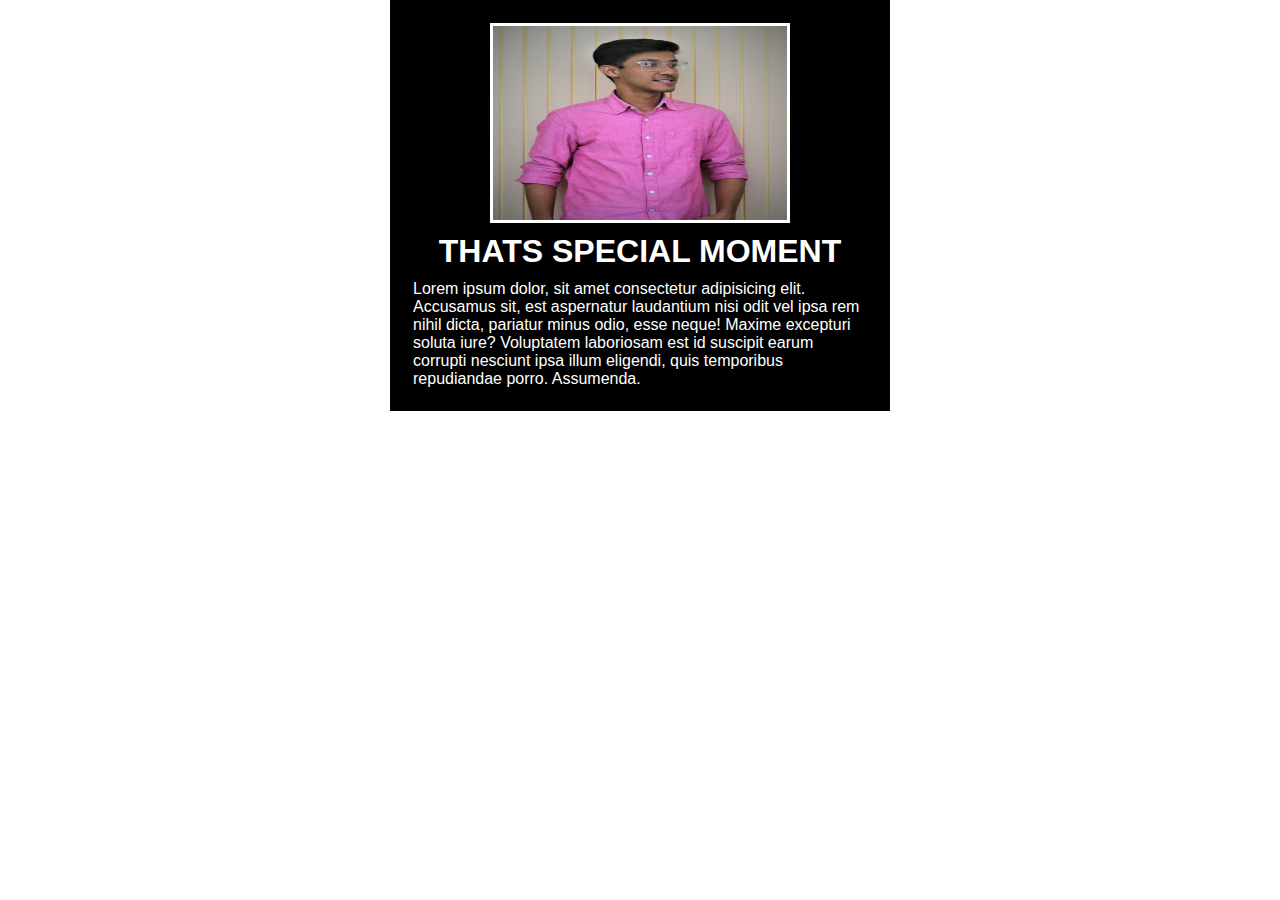
<file: 3.1 Nesting and Indentation/index.html>
<!-- Write your code below -->

<!DOCTYPE html>
<html>

<head>
  <meta charset="UTF-8">
  <title>My Web Page</title>
  <link rel="stylesheet" href="style.css">
</head>

<body>

  <div class="container">
    <img src="compEdit.jpg" alt="">
    <h1>THATS SPECIAL MOMENT </h1>
    <p>Lorem ipsum dolor, sit amet consectetur adipisicing elit. Accusamus sit, est aspernatur laudantium nisi odit vel
      ipsa rem nihil dicta, pariatur minus odio, esse neque! Maxime excepturi soluta iure? Voluptatem laboriosam est id
      suscipit earum corrupti nesciunt ipsa illum eligendi, quis temporibus repudiandae porro. Assumenda.</p>
  </div>

</body>

</html>
</file>
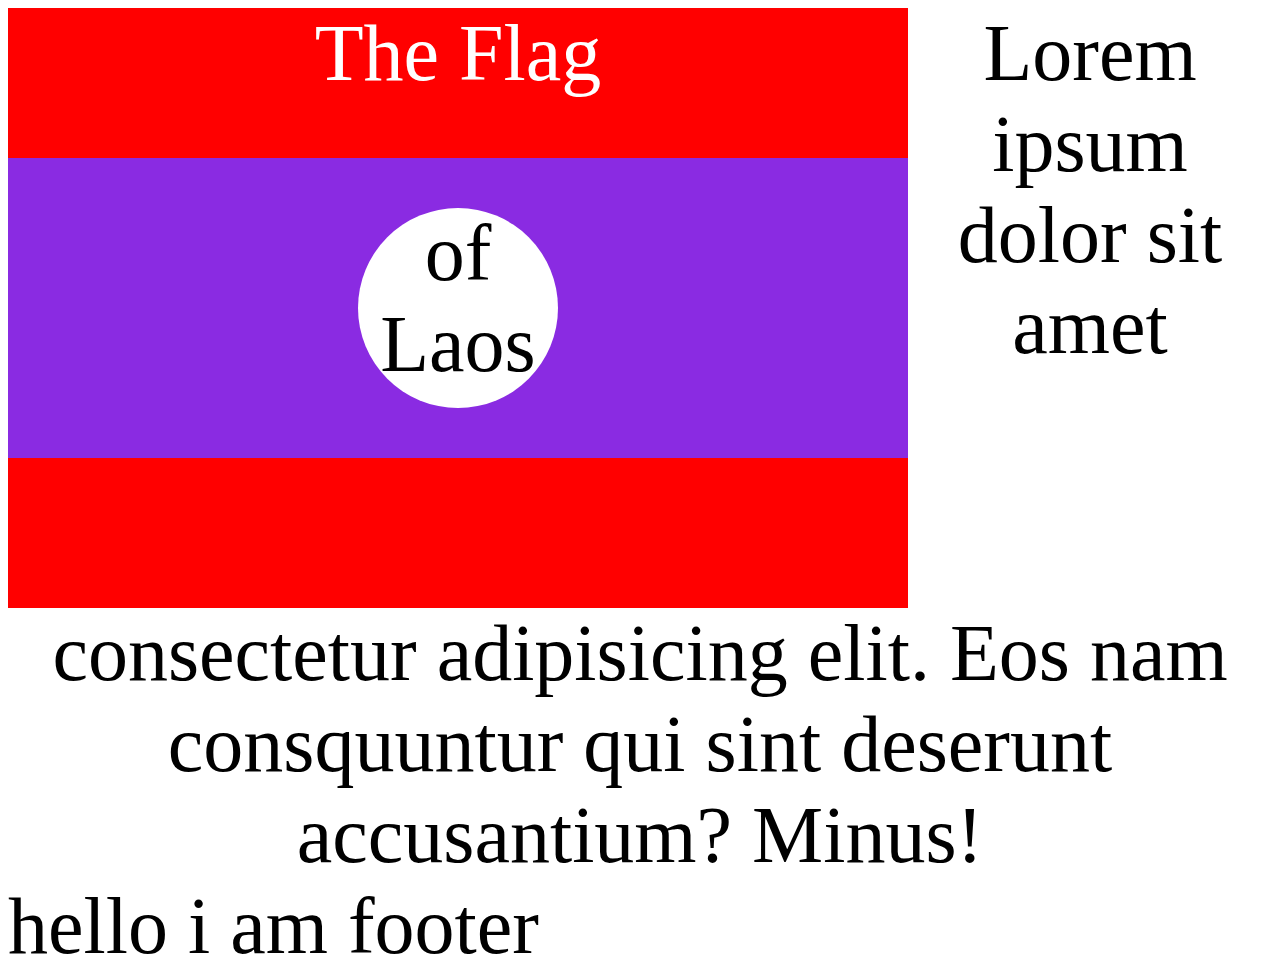
<file: Flag/index.html>
<!DOCTYPE html>
<html lang="en">

<head>
    <meta charset="UTF-8">
    <link rel="stylesheet" href="style.css">
    <meta http-equiv="X-UA-Compatible" content="IE=edge">
    <meta name="viewport" content="width=device-width, initial-scale=1.0">
    <title>Flag</title>
</head>

<body>
    <div class="flag">
        <p>The Flag</p>
        <div>
            <div>
                <p>of Laos</p>
            </div>
        </div>
    </div>

    <p id="black">Lorem ipsum dolor sit amet consectetur adipisicing elit. Eos nam consquuntur qui sint deserunt
        accusantium? Minus!</p>
        <footer>hello i am footer</footer>
</body>

</html>
</file>
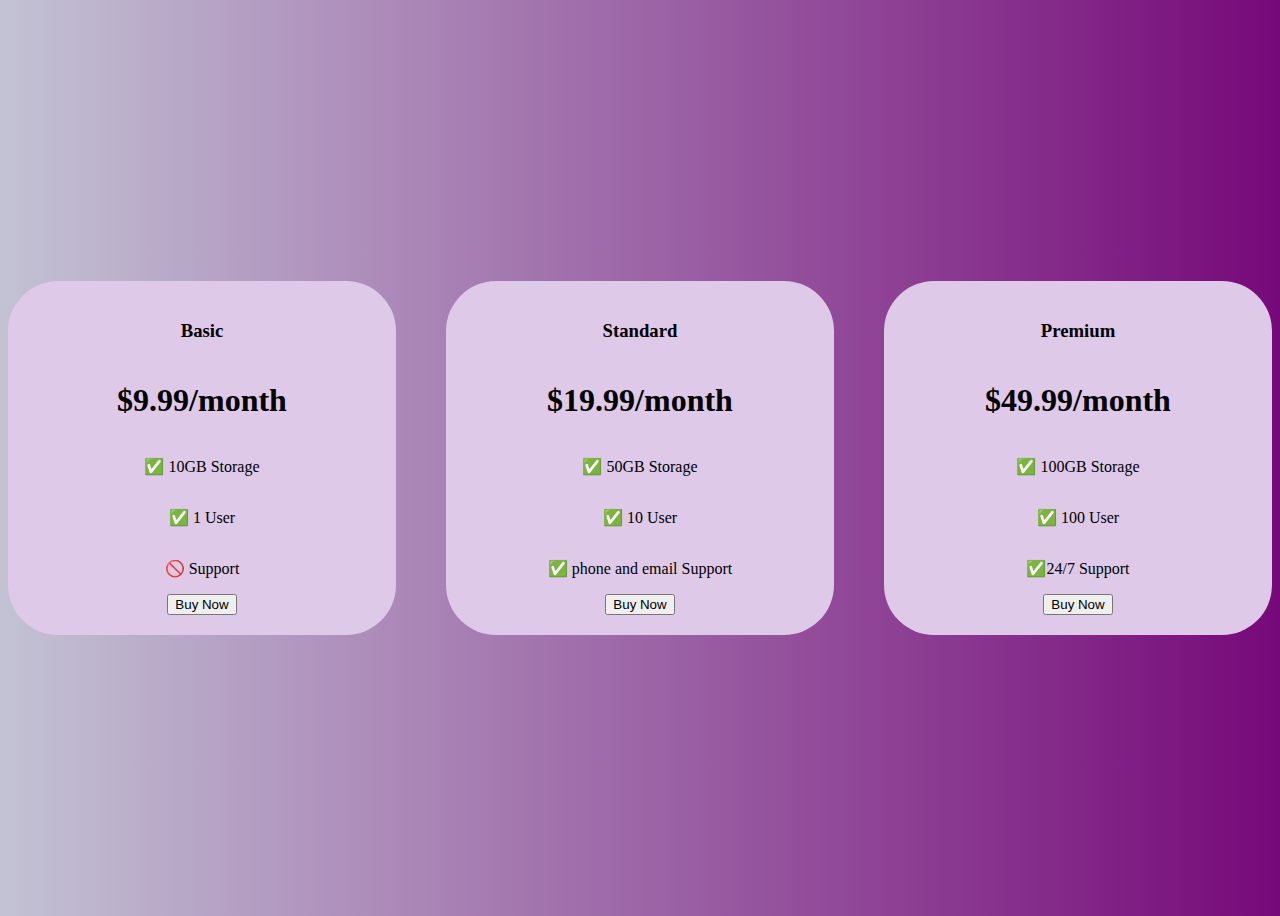
<file: flexPricing/index.html>
<!DOCTYPE html>
<html lang="en">

<head>
    <meta charset="UTF-8">
    <meta http-equiv="X-UA-Compatible" content="IE=edge">
    <meta name="viewport" content="width=device-width, initial-scale=1.0">
    <title>Document</title>
    <link rel="stylesheet" href="style.css">
</head>

<body>
    <div class="container" draggable="false">

        <div class="price1 card">
            <div class="content">
                <h3>Basic</h3>
                <h1>$9.99/month</h1>
                <p>✅ 10GB Storage</p>
                <p>✅ 1 User</p>
                <p>🚫 Support</p>
                <button>Buy Now</button>
            </div>
        </div>
        <div class="price2 card">
            <div class="content">
                <h3>Standard</h3>
                <h1>$19.99/month</h1>
                <p>✅ 50GB Storage</p>
                <p>✅ 10 User</p>
                <p>✅ phone and email Support</p>
                <button>Buy Now</button>
            </div>
        </div>
        <div class="price3 card">
            <div class="content">
                <h3>Premium</h3>
                <h1>$49.99/month</h1>
                <p>✅ 100GB Storage</p>
                <p>✅ 100 User</p>
                <p>✅24/7 Support</p>
                <button>Buy Now</button>
            </div>

        </div>

    </div>
</body>

</html>
</file>
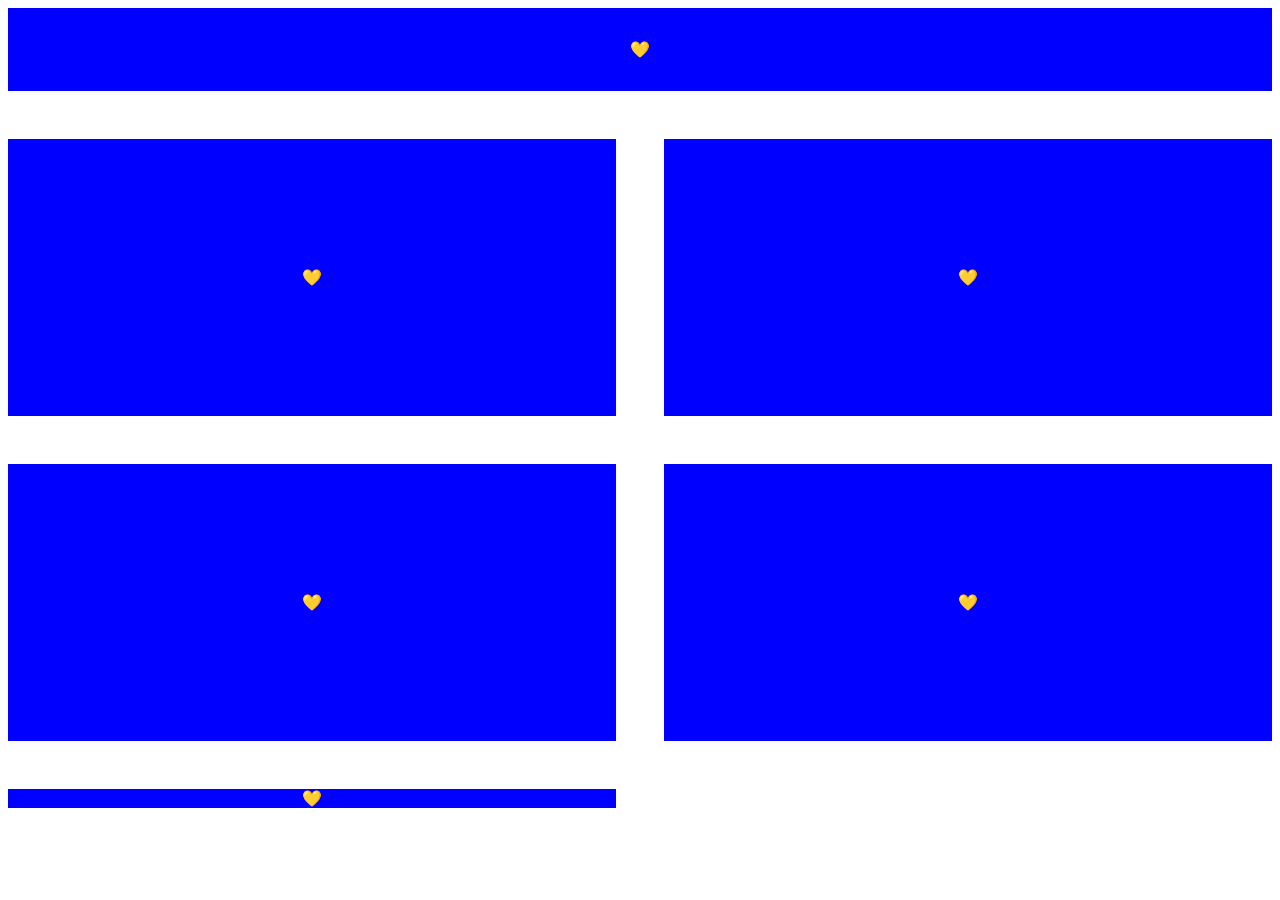
<file: GridChess/index.html>
<!DOCTYPE html>
<html lang="en">

<head>
    <meta charset="UTF-8">
    <meta http-equiv="X-UA-Compatible" content="IE=edge">
    <meta name="viewport" content="width=device-width, initial-scale=1.0">
    <title>Document</title>
    <link rel="stylesheet" href="style.css">
</head>

<body>
   <div class="container">
    <div class=" card1 card">💛</div>
    <div class="card">💛</div>
    <div class="card">💛</div>
    <div class="card">💛</div>
    <div class="card">💛</div>
    <div class="card">💛</div>
   
    
   </div>
</body>

</html>
</file>
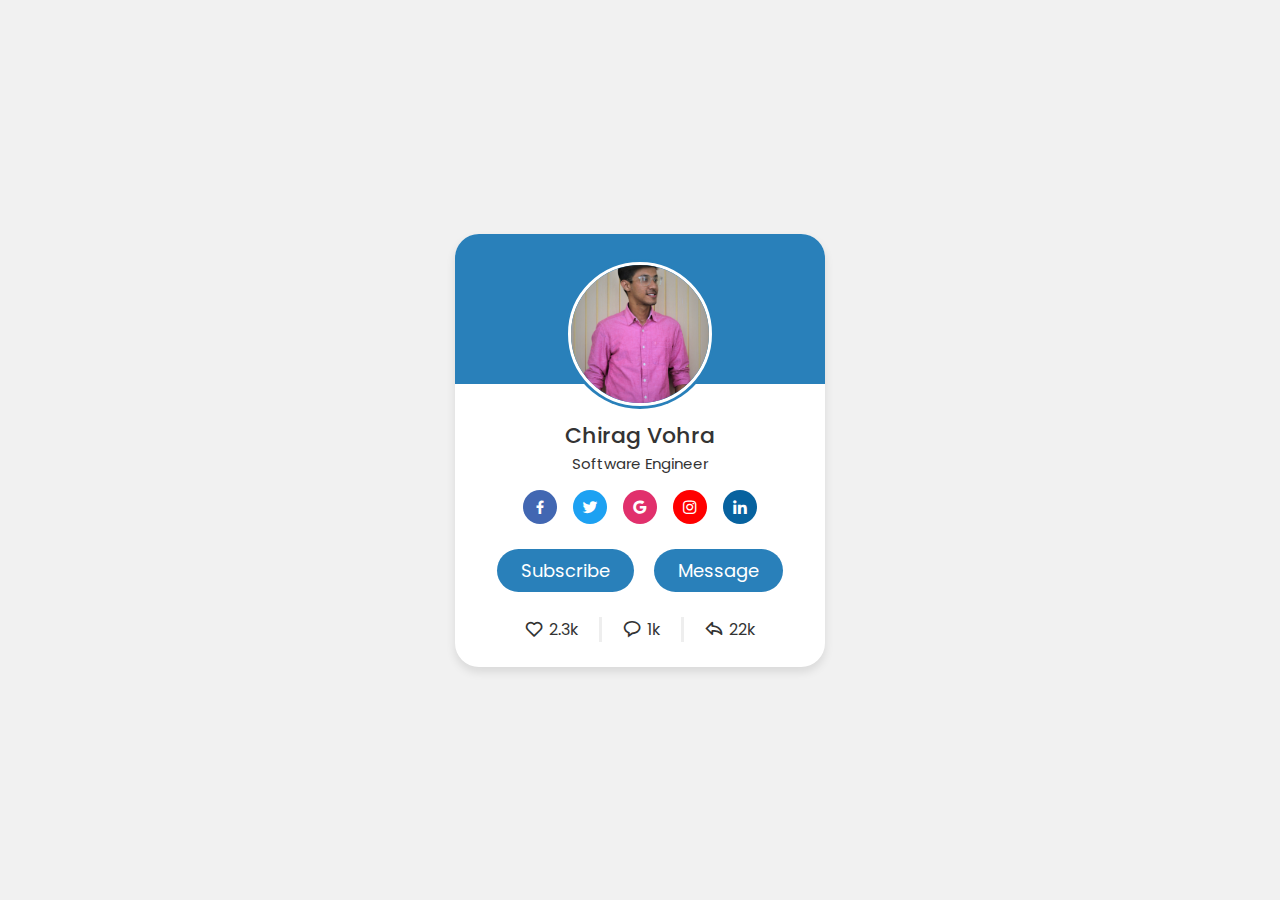
<file: Responsive Card/index.html>
<!DOCTYPE html>
<html lang="en">

<head>
    <meta charset="UTF-8">
    <meta http-equiv="X-UA-Compatible" content="IE=edge">
    <meta name="viewport" content="width=device-width, initial-scale=1.0">
    <!-- css -->
    <link rel="stylesheet" href="style.css">
    <!-- boxicons cdn -->
    <link href='https://unpkg.com/boxicons@2.1.4/css/boxicons.min.css' rel='stylesheet'>
    <title>Responsive Card</title>
</head>

<body>
    <div class="profile-card">
        <!-- image -->
        <div class="image">
            <img src="compEdit.jpg" alt="" class="profile-image">
        </div>
        <!-- text below image -->
        <div class="text-data">
            <span class="name">Chirag Vohra</span>
            <span class="job">Software Engineer</span>
        </div>
        <!-- socials -->
        <div class="media-buttons">
            <a href="#" style="background:#4267b2 ;" class="link">
                <i class='bx bxl-facebook'></i>
            </a>
            <a href="#" style="background:#1da1f2 ;" class="link">
                <i class='bx bxl-twitter'></i>
            </a>
            <a href="mailto:chiragvohra39470@gmail.com" style="background:#e1306c ;" class="link">
                <i class='bx bxl-google'></i>
            </a>
            <a href="https://www.instagram.com/_chirag_vohra_/" style="background: #ff0000;" class="link">
                <i class='bx bxl-instagram'></i>
            </a>
            <a href="https://www.linkedin.com/in/chirag-vohra-058a9a21a/" class="link">
                <i class='bx bxl-linkedin'></i>
            </a>
        </div>
        <!-- buttons -->
        <div class="buttons">
            <button class="button">
                Subscribe
            </button>
            <button class="button">
                Message
            </button>
        </div>
        <!-- analytics -->
        <div class="analytics">
            <div class="data">
                <i class='bx bx-heart'></i>
                <span class="number">2.3k</span>
            </div>
            <div class="data">
                <i class='bx bx-message-rounded'></i>
                <span class="number">1k</span>
            </div>
            <div class="data">
                <i class='bx bx-share'></i>
                <span class="number">22k</span>
            </div>
        </div>
        <!-- end of profile card -->
    </div>
</body>

</html>
</file>
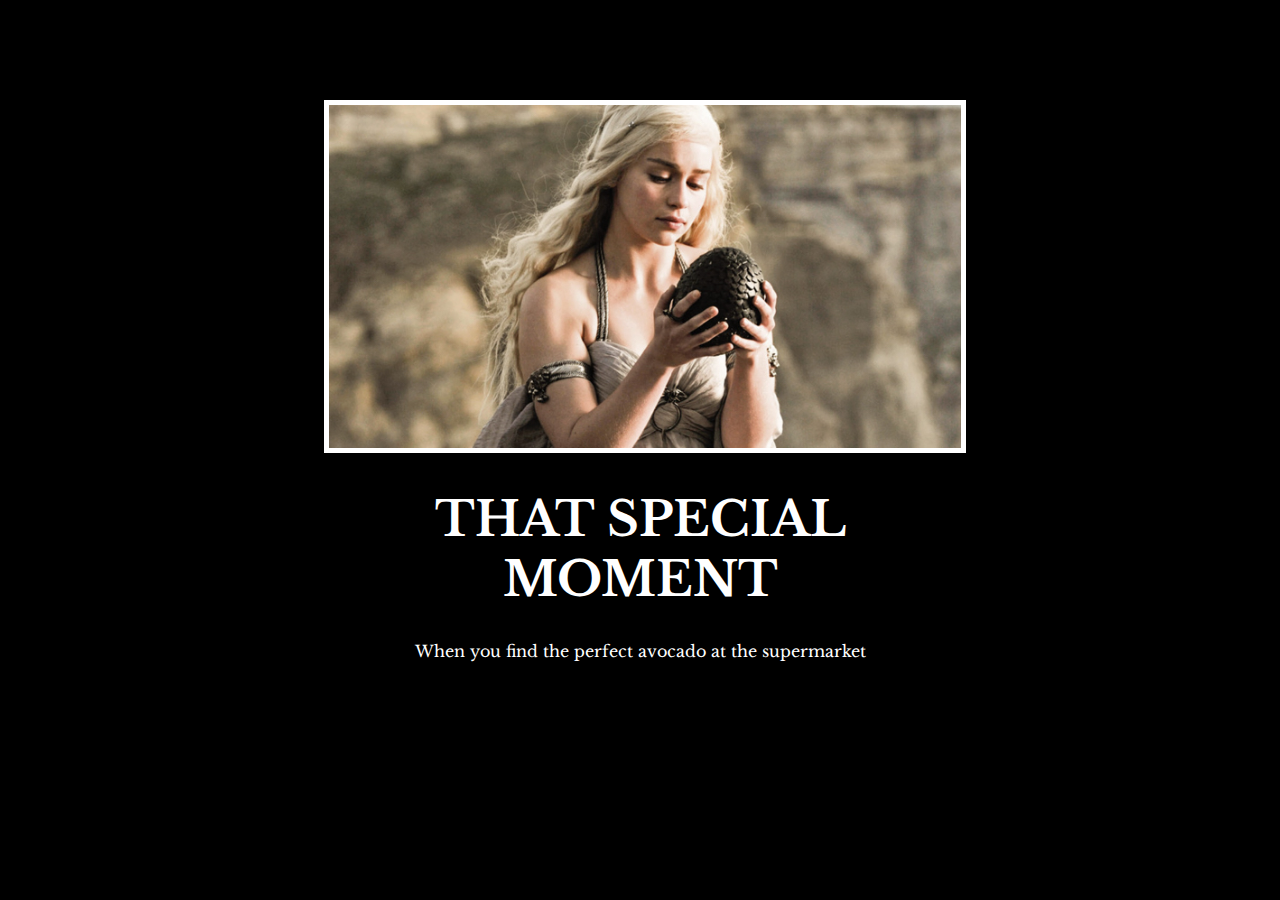
<file: 6.4 Motivation Meme Project/solution/solution.html>
<!DOCTYPE html>
<html lang="en">

<head>
  <meta charset="UTF-8">
  <title>Motivation Meme</title>
  <link rel="stylesheet" href="./solution.css" />
  <link rel="preconnect" href="https://fonts.googleapis.com">
  <link rel="preconnect" href="https://fonts.gstatic.com" crossorigin>
  <link href="https://fonts.googleapis.com/css2?family=Libre+Baskerville&display=swap" rel="stylesheet">
</head>

<body>

  <div class="poster">
    <img class="motivation-img" src="./assets/images/daenerys.jpeg" src="daenerys with egg" />
    <h1>That Special Moment</h1>
    <p>When you find the perfect avocado at the supermarket</p>
  </div>
</body>

</html>
</file>
<file: 3.1 Nesting and Indentation/style.css>
*{
    margin: 0;
    padding: 0;
    box-sizing: border-box;
}
.container{
    max-width: 500px;
    background-color: rgb(0, 0, 0);
    margin: auto;
    padding: 23px;
    color: white;
}
img{
    display: block;
    margin-left: auto;
    margin-right: auto;
    width: 50%;
    width: 300px;
    height: 200px;
    border  : 3px solid white;
}
h1{
    text-align: center;
    margin: 10px;
    font-family: 'Gill Sans', 'Gill Sans MT', Calibri, 'Trebuchet MS', sans-serif;
}
p{
    font-family: 'Gill Sans', 'Gill Sans MT', Calibri, 'Trebuchet MS', sans-serif;
}
</file>
<file: Flag/style.css>
.flag{
    background-color: red;
    position: relative;
    width: 900px;
    height: 600px;
    /* text-align: center;
    color: white;
    font-size: 3rem; */


}
.flag>div{
    width : 100%;
    height:300px;
    position: absolute;
    top: 150px;
    background-color: blueviolet;
}

.flag>div>div{
    width: 200px;
    height: 200px;
    background-color: white;
    border-radius: 50%;
    position: relative;
    top: 50px;
    left: 350px;
}
p{
    margin:0;
    font-size: 5rem;
    text-align: center;
    color: white;
}
.flag div div p{
color: #000;
}

#black{
    color: #000;
}
.flag{
    float: left;
}
footer{
    font-size: 5rem;
    clear: left;
}
</file>
<file: flexPricing/style.css>
.container {
    display: flex;
    flex-direction: row;
    justify-content: center;
    align-items: center;
    height: 100vh;
    gap: 50px;
}

.card {
    flex: 1;
    max-width: 400px;
    background-color: #dec9e9;
    padding: 20px;
    text-align: center;
    border-radius: 50px;
}

body {
    background: rgb(195, 194, 212);
    background: linear-gradient(90deg, rgba(195, 194, 212, 1) 0%, rgba(118, 9, 121, 1) 100%, rgba(0, 212, 255, 1) 100%);
}

.content {
    display: flex;
    flex-direction: column;
    align-items: center;
}
@media screen and (max-width: 812px) {
    .container { 
        flex-direction: column;
        height: 100%;
    }
}
</file>
<file: GridChess/style.css>
.container{
    display: grid;

   grid-template-columns: 1fr 1fr;
   grid-template-rows: 0.3fr 1fr 1fr;
     
    height: 800px;
    max-width: 2000px;
    gap: 3rem;
}
.card{
    display: flex;
    justify-content: center;
    align-items: center;
    width: 100%;
    background-color: blue;
}
.card1{
    grid-column: span 2;
}
.card3{
    grid-column: span 2;
}
</file>
<file: Responsive Card/style.css>
@import url('https://fonts.googleapis.com/css2?family=Poppins:ital,wght@0,300;0,400;0,500;0,600;1,500&display=swap');
*{
    margin: 0;
    padding: 0;
    box-sizing: border-box;
    font-family: 'Poppins', sans-serif;
}
body{
    height: 100vh;
    display: flex;
    align-items: center;
    justify-content: center;
    background-color: #f1f1f1;
}
.profile-card{
    display: flex;
    flex-direction: column;
    align-items: center;
    max-width: 370px;
    width: 100%;
    background-color: #fff;
    border-radius:24px;
    padding:25px;
    box-shadow: 0 5px 10px rgba(0,0,0,0.1);
    position: relative;
}
.profile-card::before{
    content: '';
    position: absolute;
    height: 150px;
    width: 100%;
    top: 0;
    left: 0;
    border-radius: 24px 24px 0 0;
    background-color: rgb(41, 128, 186);
}
.image{
    position: relative;
    width: 150px;
    height: 150px;
    border-radius: 50%; 
    background-color:rgb(41, 128, 186);
    padding: 3px;
    margin-bottom: 10px;
    cursor: pointer;
}
.image .profile-image{
    height: 100%;
    width: 100%;
    object-fit: cover;
    border-radius: 50%;
    border: 3px solid #fff;
}
.profile-card .text-data{
    display: flex;
    flex-direction: column;
    align-items: center;
    color: #333;
}
.text-data .name{
    font-size: 22px;
    font-weight: 500;
}
.text-data .job{
    font-size: 15px;
    font-weight: 400;
}
.profile-card .media-buttons{
    display: flex;
    align-items: center;
    margin-top: 15px;
}
.media-buttons .link{
    display: flex;
    justify-content: center;
    align-items: center;
    color: #fff;
    height: 34px;
    width: 34px;
    font-size: 18px;
    border-radius: 50%;
    margin:0 8px;
    background-color:  rgb(7, 98, 159);
    text-decoration: none;
}
.profile-card .buttons{
    display: flex;
    align-items: center;
    margin-top: 25px;
}
.buttons .button{
    color: #fff;
    font-size:18px;
   font-weight: 400;
    border: none;
    border-radius: 24px;
    margin: 0 10px;
    padding: 8px 24px;
    background-color: rgb(41, 128, 186);
    cursor: pointer;
    transition: all 0.3s ease;
}
.buttons .button:hover{
    background-color: rgb(7, 98, 159);
}
.profile-card .analytics{
    display: flex;
    align-items: center;
    margin-top: 25px;
}
.analytics .data{
    display: flex;
    align-items: center;
    color: #333;
    padding: 0 20px;
    border-right: 3px solid #eee;
}
.data:last-child{
    border-right: none;
}
.data i{
    font-size: 20px;
    margin-right: 5px;
}
</file>
<file: 6.4 Motivation Meme Project/solution/solution.css>
body {
  background-color: black;
}
h1 {
  text-transform: uppercase;
  font-size: 3rem;
}

.poster {
  width: 50%;
  margin-left: 25%;
  margin-top: 100px;
  color: white;
  font-family: "Libre Baskerville", serif;
  text-align: center;
}

.motivation-img {
  border: 5px solid white;
  width: 100%;
}
</file>
